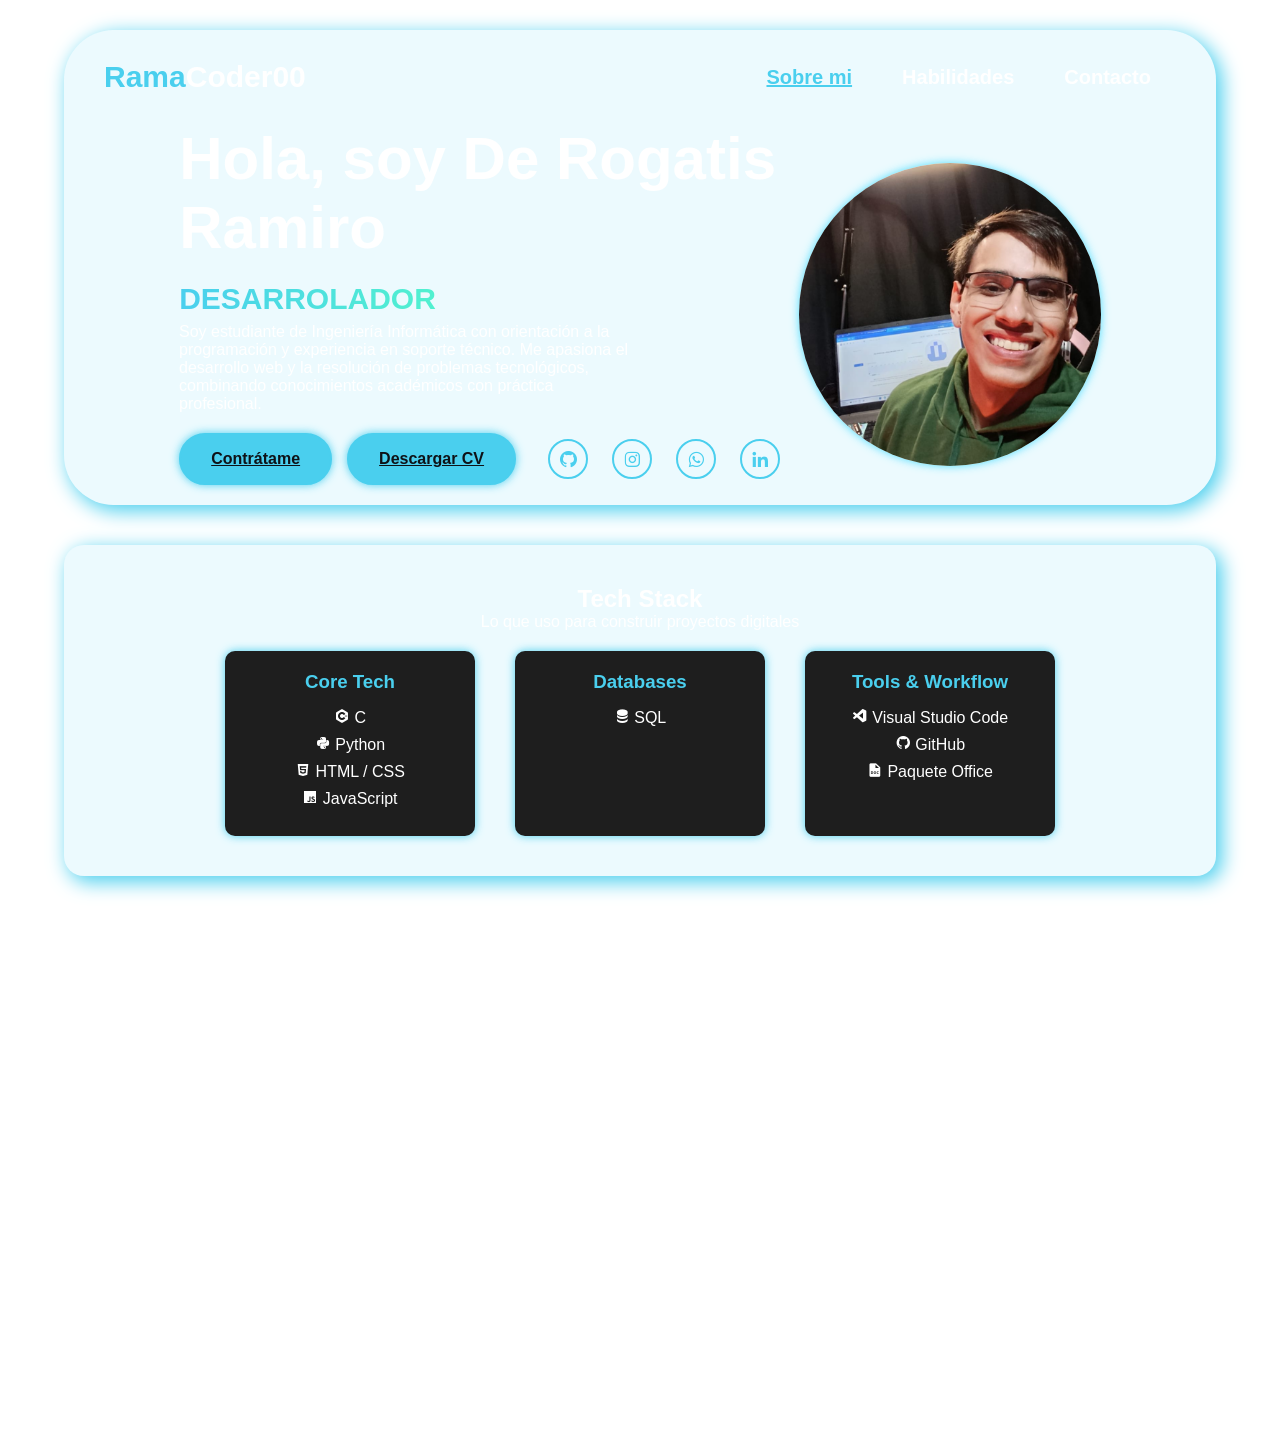
<file: index.html>
<!DOCTYPE html>
<html lang="es">

<head>
  <meta charset="UTF-8">
  <meta name="viewport" content="width=device-width, initial-scale=1.0">
  <meta name="description" content="Portafolio de Ramiro Javier De Rogatis, desarrollador web e ingeniero informático.">
  <title>Portafolio de Ramiro Javier De Rogatis - RamaCoder00</title>
  <link rel="stylesheet" href="https://unpkg.com/aos@next/dist/aos.css" />
  <link rel="stylesheet" href="style.css">
  <link href='https://unpkg.com/boxicons@2.1.4/css/boxicons.min.css' rel='stylesheet'>
  <!-- Favicon clásico -->
  <link rel="icon" href="images/favicon.ico" type="image/x-icon">

  <!-- PNG estándar -->
  <link rel="icon" type="image/png" sizes="16x16" href="images/favicon-16x16.png">
  <link rel="icon" type="image/png" sizes="32x32" href="images/favicon-32x32.png">

  <!-- Apple Touch Icon -->
  <link rel="apple-touch-icon" href="images/apple-touch-icon.png">

  <!-- Android/Chrome -->
  <link rel="icon" type="image/png" sizes="192x192" href="images/android-chrome-192x192.png">
  <link rel="icon" type="image/png" sizes="512x512" href="images/android-chrome-512x512.png">


</head>

<body>

  <div id="progress"></div>

  <video autoplay loop muted plays-inline class="back-vid">
    <source src="images/galaxy.mp4" type="video/mp4">
  </video>
  <section class="main-section" id="sobreMI">
    <nav>
      <h1 data-aos="zoom-in" data-aos-duration="1000"><span style="color: #4acfee;">Rama</span>Coder00</h1>
      <ul>
        <li data-aos="fade-up" data-aos-duration="1000" data-aos-delay="100"><a class="active" href="#sobreMI">Sobre
            mi</a>
        </li>
        <li data-aos="fade-up" data-aos-duration="1000" data-aos-delay="200"><a href="#habilidades">Habilidades</a></li>
        <li data-aos="fade-up" data-aos-duration="1000" data-aos-delay="300"><a href="#form">Contacto</a></li>
      </ul>
    </nav>

    <div class="hero">
      <div class="hero-info">
        <h1 data-aos="fade-right" data-aos-duration="1000" data-aos-delay="700">Hola, soy De Rogatis Ramiro

        </h1>
        <h2 data-aos="fade-left" data-aos-duration="1000" data-aos-delay="900">Desarrolador</h2>
        <p data-aos="flip-down" data-aos-duration="1000" data-aos-delay="1000">Soy estudiante de Ingeniería Informática
          con orientación a la programación y experiencia en soporte técnico. Me apasiona el desarrollo web y la
          resolución de problemas tecnológicos, combinando conocimientos académicos con práctica profesional.</p>
        <div class="Buttons">
          <a class="btn" data-aos="zoom-in-right" data-aos-duration="1000" data-aos-delay="1100"
            href="#form">Contrátame</a>
          <a class="btn" href="CV_Ramiro_De_Rogatis.pdf" download>Descargar CV</a>

          <ul class="ul-icons">
            <li><a href="https://github.com/RamiroJavierDeRogatis090" data-aos="fade-up" data-aos-duration="1000"
                data-aos-delay="1200"><i class='bx bxl-github'></i></a></li>
            <li><a href="https://www.instagram.com/rami_derro31/" data-aos="fade-up" data-aos-duration="1000"
                data-aos-delay="1300"><i class='bx bxl-instagram'></i></a></li>
            <li><a href="https://walink.co/9wcy4d" data-aos="fade-up" data-aos-duration="1000" data-aos-delay="1400"><i
                  class='bx bxl-whatsapp'></i></a></li>


            <li><a href="https://www.linkedin.com/in/ramiro-javier-de-rogatis-09b119342/" data-aos="fade-up"
                data-aos-duration="1000" data-aos-delay="1400"><i class='bx bxl-linkedin'></i></a></li>



          </ul>
        </div>
      </div>

      <div class="hero-img" data-aos="zoom-in-left" data-aos-duration="2500">
        <img src="images/man1.png" alt="person-img">
      </div>
    </div>
  </section>


  <section class="tech-stack" id="habilidades">
    <h2 data-aos="fade-up" data-aos-duration="1000">Tech Stack</h2>
    <p data-aos="fade-up" data-aos-duration="1000" data-aos-delay="200">
      Lo que uso para construir proyectos digitales
    </p>

    <div class="stack-container">
      <!-- Core Tech -->
      <div class="stack-group" data-aos="zoom-in" data-aos-duration="1000" data-aos-delay="300">
        <h3>Core Tech</h3>
        <ul>
          <li><i class='bx bxl-c-plus-plus'></i> C</li>
          <li><i class='bx bxl-python'></i> Python</li>
          <li><i class='bx bxl-html5'></i> HTML / CSS</li>
          <li><i class='bx bxl-javascript'></i> JavaScript</li>
        </ul>
      </div>

      <!-- Databases -->
      <div class="stack-group" data-aos="zoom-in" data-aos-duration="1000" data-aos-delay="500">
        <h3>Databases</h3>
        <ul>
          <li><i class='bx bxs-data'></i> SQL</li>
        </ul>
      </div>

      <!-- Tools & Workflow -->
      <div class="stack-group" data-aos="zoom-in" data-aos-duration="1000" data-aos-delay="700">
        <h3>Tools & Workflow</h3>
        <ul>
          <li><i class='bx bxl-visual-studio'></i> Visual Studio Code</li>
          <li><i class='bx bxl-github'></i> GitHub</li>
          <li><i class='bx bxs-file-doc'></i> Paquete Office</li>
        </ul>
      </div>
    </div>
  </section>
  <!--Seccion -->
  <section class="form" id="form">
    <h2 class="form_title" data-aos="fade-up" data-aos-duration="1000">Contacto</h2>

    <form action="https://formspree.io/f/mwvjlpwl" method="POST" class="form__form" data-aos="zoom-in"
      data-aos-duration="1000" data-aos-delay="200">
      <div class="form__row">
        <div class="form__input" data-aos="fade-right" data-aos-duration="1000" data-aos-delay="300">
          <label>Nombre
            <input type="text" name="nombre" placeholder="John" required>
          </label>
        </div>
        <div class="form__input" data-aos="fade-left" data-aos-duration="1000" data-aos-delay="400">
          <label>Apellido
            <input type="text" name="apellido" placeholder="Doe" required>
          </label>
        </div>
      </div>

      <div class="form__input">
        <label>E-mail
          <input type="email" name="email" placeholder="mail@example.com" required>
        </label>
      </div>
      <div class="form__input">
        <label>Mensaje
          <textarea name="mensaje" placeholder="your message" required></textarea>
        </label>
      </div>

      <div class="form__input">
        <input type="submit" value="Enviar">
      </div>
    </form>
  </section>


  <script src="https://unpkg.com/aos@next/dist/aos.js"></script>
  <script>
    AOS.init();
  </script>
  <script src="codigo.js"></script>

</body>

</html>
</file>
<file: style.css>
*{
  margin: 0;
  padding: 0;
  box-sizing: border-box;
  font-family: Arial, Helvetica, sans-serif;
}

body {
  position: relative;
  min-height: 100vh;   /* permite crecer más allá de la ventana */
  width: 100%;
  overflow-x: hidden;  /* solo oculta scroll horizontal */
  overflow-y: auto;    /* habilita scroll vertical */
  display: flex;
  flex-direction: column; /* apila las secciones */
  align-items: center;    /* centra horizontalmente */
  padding: 30px 0;
}

.back-vid {
  position: fixed;   /* se queda fijo detrás */
  top: 0;
  left: 0;
  width: 100%;
  height: 100%;      /* ocupa toda la pantalla */
  object-fit: cover; /* se adapta al contenedor */
  z-index: -1;       /* queda detrás del contenido */
}



@media (max-aspect-ratio: 16/9){
  .back-vid{
    width: auto;
    height: 100%;
  }
}

@media (min-aspect-ratio: 16/9){
  .back-vid{
    width: 100%;
    height: auto;
  }
}



.main-section{
  width: 90%;
  height: 90%;
  background-color:#4ad0ee1b;
  backdrop-filter: blur(10px);
  border-radius: 50px;
  box-shadow: 5px 5px 20px 1px #4acfee;
}

nav{
  display: flex;
  justify-content: space-between;
  align-items: center;
  padding: 30px 40px;
}

nav h1{
  color: white;
  font-size: 30px;
  font-weight: 900;
}

nav ul{
  list-style: none;
  display: flex;
}

nav a{
  color: white;
  text-decoration: none;
  font-size: 20px;
  font-weight: bold;
  transition: 0.2s;
  padding: 0px 25px;
}

nav a:hover ,
.active {
  color : #4acfee;
  text-decoration: underline;
}

.hero{
  display: flex;
  align-items: center;
  height: 70%;
  padding: 0 10%;
  color: white;
  justify-content: space-between;
}

.hero h1{
  font-size: 60px;
}

.hero h2{
  margin-top: 20px;
  font-size: 30px;
  text-transform: uppercase;
  background:linear-gradient(to right, #4acfee, #53f8c9, #6070fd, #5bbdff, #4acfee);
  background-size: 200%;
  background-clip: text;
  -webkit-background-clip: text;
  -webkit-text-fill-color: transparent;
  animation: animate-gradient 2.5s linear infinite;
}

.hero p{
  max-width: 450px;
  margin-top: 7px;
  margin-bottom: 20px;
}

@keyframes animate-gradient {
  to {
    background-position: 200%;
  }
}

.Buttons{
  display: flex;
    padding-bottom: 20px; /* empuja el bloque hacia arriba */
}

.btn{
  display: inline-block;
  padding: 15px 30px;
  background-color: #4acfee;
  border: 2px solid #4acfee;
  border-radius: 40px;
  box-shadow: 0 0 10px #4acfee;
  font-size: 16px;
  font-weight: 900;
  color: #0e1217;
  cursor: pointer;
  margin-right: 15px;
  transition: 0.3s;
  text-wrap: nowrap;
}

.btn:hover{
  background-color: transparent;
  box-shadow: none;
  color: #4acfee;
}

.ul-icons{
  display: flex;
  align-items: center;
}

.ul-icons li{
  list-style: none;
  margin-left: 10px;
}

.ul-icons a{
  display: inline-flex;
  padding: 8px;
  border: 2px solid #4acfee;
  border-radius: 50%;
  font-size: 20px;
  color: #4acfee;
  text-decoration: none;
  margin: 0 7px;
  transition: 0.3s;
}

.ul-icons a:hover{
  background: #4acfee;
  color: #0e1217;
  box-shadow: 0 0 10px #4acfee;
}

.hero-img img{
  width: 100%;
  height: 100%;
  object-fit: cover;
  object-position: center;
}

.hero-img:hover{
  box-shadow: 0 0 25px #4acfee;
}

.hero-img{
  width: min(80vw, 400px);
  aspect-ratio: 1/1;
  border-radius: 50%;
  overflow: hidden;
  box-shadow: 0 0 10px #4eddfd;
  transition: 0.5s;
}





.info-sec{
  display: flex;
  width: 100%;
  gap: 20px;
  padding: 0 10%;
  flex-wrap: wrap;
  justify-content: space-between;
  
}

.info-card{
  display: flex;
  width: 100%;
  align-items: center;
  max-width: fit-content;
}

.info-sec h1{
  font-size: 55px;
  text-transform: uppercase;
  background:linear-gradient(to right, #4acfee, #53f8c9, #6070fd, #5bbdff, #4acfee);
  background-size: 200%;
  background-clip: text;
  -webkit-background-clip: text;
  -webkit-text-fill-color: transparent;
  animation: animate-gradient 2.5s linear infinite;
  margin-right: 10px;
}

.info-sec p{
  color: white;
  font-size: 20px;
}

@media (min-width: 1220px) {
  body{
    width: 100%;
    min-height: 100vh;   /* permite crecer más allá de la ventana */
    overflow-x: hidden;  /* solo oculta scroll horizontal */
    overflow-y: auto;    /* habilita scroll vertical */


  }

  .info-sec{
    margin-top: 30px;
  }
}



@media (max-width: 980px) {

  body{
    height: fit-content;
    overflow: auto;
  }

  .main-section nav ul{
    display: none;
  }
  .Buttons{
    display: flex;
    flex-direction: column;
    gap: 20px;
      text-align: center; /* asegura que el texto quede centrado */
  }

  .hero{
    display: flex;
    flex-direction: column;
  }

  .hero-img{
    width: 400px;
    height: 400px;
    margin: 20px 0;
  }

}

@media (max-width:440px) {
  .hero-img{
    width: 350px;
  }

  .hero h1{
    font-size: 40px;
  }
}



/* Secccion de Skills */ 
/* Sección Tech Stack */
.tech-stack {
  width: 90%;
  margin: 40px auto;   /* centra horizontalmente */
  padding: 40px 20px;
  background-color: rgba(74, 207, 238, 0.1);
  backdrop-filter: blur(8px);
  border-radius: 20px;
  box-shadow: 5px 5px 20px 1px #4acfee;
  text-align: center;
  color: white;
}

.stack-container {
  display: flex;
  justify-content: center; /* centra los grupos */
  gap: 40px;
  flex-wrap: wrap;         /* permite que bajen en pantallas pequeñas */
  margin-top: 20px;
}

.stack-group {
  background: #1e1e1e;
  padding: 20px;
  border-radius: 10px;
  width: 250px;
  box-shadow: 0 0 10px #4acfee;
}

.stack-group h3 {
  margin-bottom: 15px;
  color: #4acfee;
  font-weight: 600;
}

.stack-group ul {
  list-style: none;
  padding: 0;
}

.stack-group li {
  margin: 8px 0;
  font-size: 16px;
}



/* contacto */
/* Sección Contacto */
#form {
  padding: 10px 20px;
  display: flex;
  flex-direction: column;
  align-items: center;
      justify-content: center;

}

.form__row {
  display: grid;
  grid-template-columns: 1fr 1fr; /* dos columnas iguales */
  gap: 20px;
}

.form_title {
  color: #fff; /* celeste brillante */
  font-size: 2rem;
  font-weight: bold;
  margin-bottom: 30px;
  text-align: center;
  text-shadow: 0 0 8px rgba(100, 255, 218, 0.6);
}

.form__form {
  background-color: rgba(74, 207, 238, 0.1);
  border: 1px solid #64FFDA;
  border-radius: 12px;
  padding: 12px;
  width: 100%;
  box-shadow: 0 0 15px #4acfee;
  display: grid;
}

.form__input {
  margin-bottom: 20px;
  display: flex;
  flex-direction: column;
}

.form__input label {
  color: #4acfee;
  font-weight: 600;
  margin-bottom: 8px;
}

.form__input input,
.form__input textarea {

  width: 100%;
  border: 2px solid rgba(74, 207, 238, 0.5);; /* borde oscuro */
  background: #1e1e1e;
  color: #4acfee;
  padding:9px 9px;
  border-radius: 6px;
  font-size: 1rem;
  margin: 4px;
  transition: border-color 0.3s ease, box-shadow 0.3s ease;
}

.form__input input:focus,
.form__input textarea:focus {
  border-color: #64FFDA;
  box-shadow: 0 0 15px rgba(74, 207, 238, 0.5);
  outline: none;
}

.form__input input[type="submit"] {
  background-color: #1e1e1e; /* naranja energía */
  color: #4acfee;
  font-weight: bold;
  cursor: pointer;
  border: none;
  padding: 14px;
  border-radius: 6px;
  transition: background-color 0.3s ease, transform 0.2s ease;
    border: 2px solid #4acfee; /* borde oscuro */


}

.form__input input[type="submit"]:hover {
  background-color: #64FFDA; /* celeste brillante */
  color: #0A192F;
  transform: scale(1.05);
}




/* Barra de scroll*/ 

#progress {
  position: fixed;
  top: 0;
  right: 0;              /* la barra se pega al lado derecho */
  width: 8px;            /* grosor de la barra */
  height: 0;             /* se irá llenando con JS */
  background: #4acfee;
  transition: height 0.25s;
  z-index: 999;
}

/* Oculta barra de scroll*/ 
html {
  scrollbar-width: none; /* Firefox */
}

html::-webkit-scrollbar {
  display: none; /* Chrome, Edge, Safari */
}
</file>
